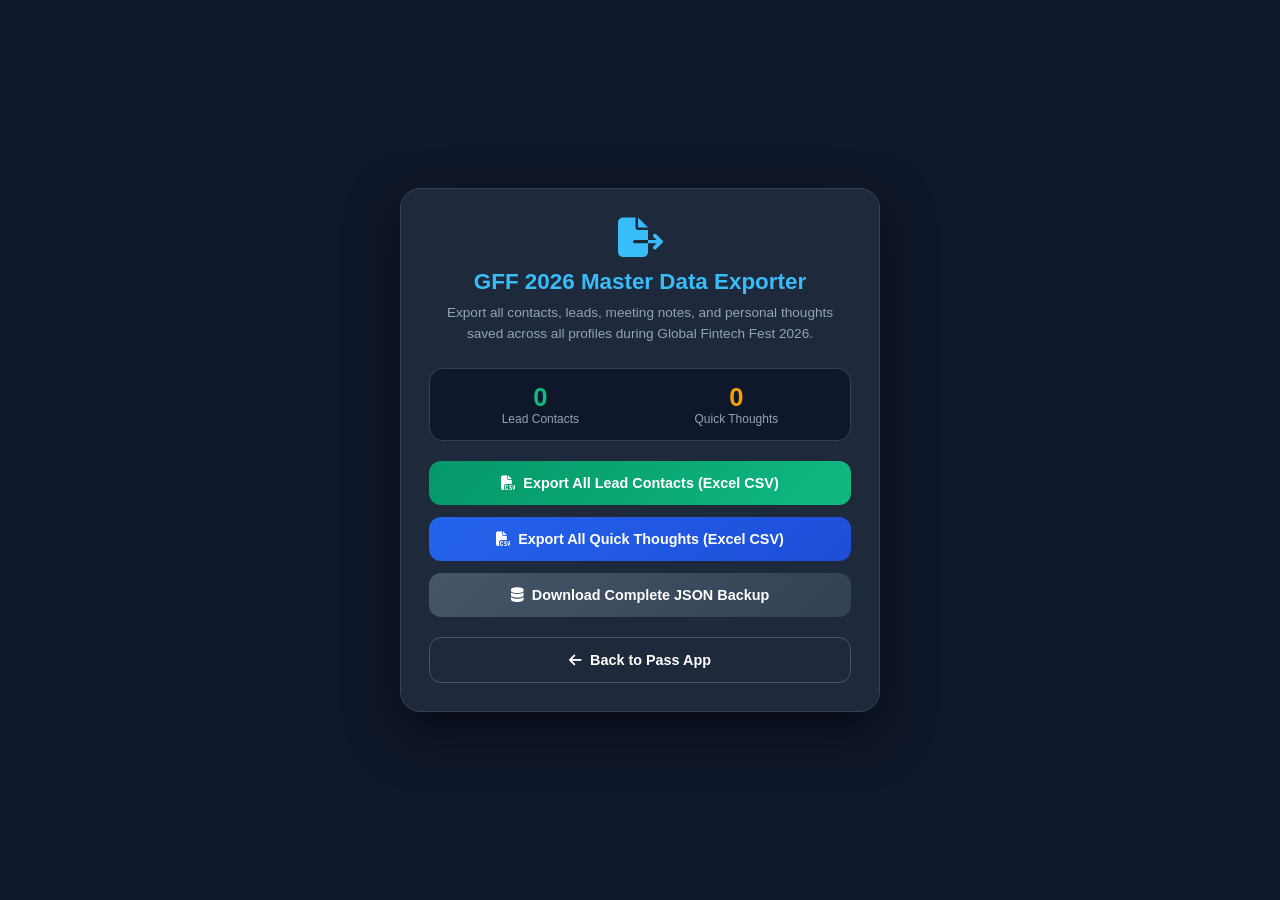
<file: export.html>
<!DOCTYPE html>
<html lang="en">
<head>
  <meta charset="UTF-8">
  <meta name="viewport" content="width=device-width, initial-scale=1.0">
  <title>GFF 2026 Data Exporter & Backup Vault</title>
  <link rel="stylesheet" href="styles.css?v=15">
  <link rel="stylesheet" href="https://cdnjs.cloudflare.com/ajax/libs/font-awesome/6.5.1/css/all.min.css">
  <style>
    body {
      background: #0f172a;
      color: #ffffff;
      padding: 20px;
      display: flex;
      justify-content: center;
      align-items: center;
      min-height: 100vh;
      font-family: 'Plus Jakarta Sans', sans-serif;
    }
    .export-card {
      background: #1e293b;
      border: 1px solid #334155;
      border-radius: 20px;
      padding: 28px;
      max-width: 480px;
      width: 100%;
      text-align: center;
      box-shadow: 0 20px 50px rgba(0,0,0,0.5);
    }
    .export-card h2 {
      font-size: 1.4rem;
      margin-bottom: 8px;
      color: #38bdf8;
    }
    .export-card p {
      font-size: 0.85rem;
      color: #94a3b8;
      margin-bottom: 24px;
      line-height: 1.5;
    }
    .stat-badge {
      background: #0f172a;
      border: 1px solid #334155;
      padding: 14px;
      border-radius: 14px;
      margin-bottom: 20px;
      display: flex;
      justify-content: space-around;
    }
    .stat-item {
      display: flex;
      flex-direction: column;
    }
    .stat-num {
      font-size: 1.6rem;
      font-weight: 800;
      color: #10b981;
    }
    .stat-lbl {
      font-size: 0.75rem;
      color: #94a3b8;
    }
    .btn-group {
      display: flex;
      flex-direction: column;
      gap: 12px;
    }
    .btn-exp {
      background: linear-gradient(135deg, #2563eb 0%, #1d4ed8 100%);
      color: #ffffff;
      border: none;
      padding: 14px 18px;
      border-radius: 12px;
      font-weight: 700;
      font-size: 0.9rem;
      cursor: pointer;
      display: flex;
      align-items: center;
      justify-content: center;
      gap: 8px;
      text-decoration: none;
      transition: all 0.2s;
    }
    .btn-exp:hover {
      filter: brightness(1.1);
      transform: translateY(-2px);
    }
    .btn-green {
      background: linear-gradient(135deg, #059669 0%, #10b981 100%);
    }
    .btn-json {
      background: linear-gradient(135deg, #475569 0%, #334155 100%);
    }
  </style>
</head>
<body>

  <div class="export-card">
    <i class="fa-solid fa-file-export" style="font-size: 2.5rem; color: #38bdf8; margin-bottom: 12px;"></i>
    <h2>GFF 2026 Master Data Exporter</h2>
    <p>Export all contacts, leads, meeting notes, and personal thoughts saved across all profiles during Global Fintech Fest 2026.</p>

    <div class="stat-badge">
      <div class="stat-item">
        <span class="stat-num" id="statLeads">0</span>
        <span class="stat-lbl">Lead Contacts</span>
      </div>
      <div class="stat-item">
        <span class="stat-num" id="statThoughts" style="color: #f59e0b;">0</span>
        <span class="stat-lbl">Quick Thoughts</span>
      </div>
    </div>

    <div class="btn-group">
      <button class="btn-exp btn-green" onclick="exportMasterLeadsCSV()">
        <i class="fa-solid fa-file-csv"></i> Export All Lead Contacts (Excel CSV)
      </button>

      <button class="btn-exp" onclick="exportMasterThoughtsCSV()">
        <i class="fa-solid fa-file-csv"></i> Export All Quick Thoughts (Excel CSV)
      </button>

      <button class="btn-exp btn-json" onclick="exportFullJSONBackup()">
        <i class="fa-solid fa-database"></i> Download Complete JSON Backup
      </button>

      <a href="index.html" class="btn-exp" style="background: transparent; border: 1px solid #475569; margin-top: 8px;">
        <i class="fa-solid fa-arrow-left"></i> Back to Pass App
      </a>
    </div>
  </div>

  <script>
    const PROFILES = ["abhigya", "rishi", "mahavir", "kamal"];

    function getAllLeads() {
      let allLeads = [];
      PROFILES.forEach(prof => {
        const key = `gff_notes_v2_${prof}`;
        const stored = localStorage.getItem(key);
        if (stored) {
          try {
            const list = JSON.parse(stored);
            list.forEach(item => {
              allLeads.push({ owner: prof.toUpperCase(), ...item });
            });
          } catch(e) {}
        }
      });
      return allLeads;
    }

    function getAllThoughts() {
      let allThoughts = [];
      PROFILES.forEach(prof => {
        const key = `gff_thoughts_v1_${prof}`;
        const stored = localStorage.getItem(key);
        if (stored) {
          try {
            const list = JSON.parse(stored);
            list.forEach(item => {
              allThoughts.push({ owner: prof.toUpperCase(), ...item });
            });
          } catch(e) {}
        }
      });
      return allThoughts;
    }

    document.addEventListener("DOMContentLoaded", () => {
      const leads = getAllLeads();
      const thoughts = getAllThoughts();
      document.getElementById("statLeads").textContent = leads.length;
      document.getElementById("statThoughts").textContent = thoughts.length;
    });

    function exportMasterLeadsCSV() {
      const leads = getAllLeads();
      if (leads.length === 0) {
        alert("No leads found in local storage!");
        return;
      }
      const headers = ["Profile Owner", "Contact Name", "Company", "Phone / Email", "Discussion Topic", "Notes / Action Items", "Date"];
      const rows = leads.map(l => [
        `"${(l.owner || '').replace(/"/g, '""')}"`,
        `"${(l.name || '').replace(/"/g, '""')}"`,
        `"${(l.company || '').replace(/"/g, '""')}"`,
        `"${(l.contact || '').replace(/"/g, '""')}"`,
        `"${(l.tag || '').replace(/"/g, '""')}"`,
        `"${(l.notes || '').replace(/"/g, '""')}"`,
        `"${(l.date || '').replace(/"/g, '""')}"`
      ]);

      downloadBlob([headers.join(','), ...rows.map(r => r.join(','))].join('\n'), "GFF2026_MASTER_ALL_LEADS.csv", "text/csv;charset=utf-8;");
    }

    function exportMasterThoughtsCSV() {
      const thoughts = getAllThoughts();
      if (thoughts.length === 0) {
        alert("No thoughts found in local storage!");
        return;
      }
      const headers = ["Profile Owner", "Topic / Title", "Description / Key Points", "Date"];
      const rows = thoughts.map(t => [
        `"${(t.owner || '').replace(/"/g, '""')}"`,
        `"${(t.title || '').replace(/"/g, '""')}"`,
        `"${(t.desc || '').replace(/"/g, '""')}"`,
        `"${(t.date || '').replace(/"/g, '""')}"`
      ]);

      downloadBlob([headers.join(','), ...rows.map(r => r.join(','))].join('\n'), "GFF2026_MASTER_ALL_THOUGHTS.csv", "text/csv;charset=utf-8;");
    }

    function exportFullJSONBackup() {
      const backupData = {
        exportedAt: new Date().toISOString(),
        leads: getAllLeads(),
        thoughts: getAllThoughts()
      };
      downloadBlob(JSON.stringify(backupData, null, 2), "GFF2026_FULL_BACKUP.json", "application/json;charset=utf-8;");
    }

    function downloadBlob(content, filename, contentType) {
      const blob = new Blob([content], { type: contentType });
      const url = URL.createObjectURL(blob);
      const link = document.createElement("a");
      link.href = url;
      link.setAttribute("download", filename);
      document.body.appendChild(link);
      link.click();
      document.body.removeChild(link);
      setTimeout(() => URL.revokeObjectURL(url), 1000);
    }
  </script>
</body>
</html>
</file>
<file: styles.css>
/* ==========================================================================
   GFF 2026 Digital vCard - LinkedIn Style Full Circle Design System
   ========================================================================== */

/* Base Design Tokens */
:root {
  --bg-body: #f8fafc;
  --bg-card: #ffffff;
  --bg-card-sub: #f1f5f9;
  --border-light: #e2e8f0;
  --border-focus: #cbd5e1;
  
  --text-dark: #0f172a;
  --text-muted: #475569;
  --text-light: #94a3b8;
  
  --whatsapp-green: #10b981;
  --whatsapp-gradient: linear-gradient(135deg, #059669 0%, #10b981 100%);
  --linkedin-blue: #0a66c2;

  --indian-saffron: #ff671f;
  --indian-green: #046a38;

  --shadow-sm: 0 2px 4px rgba(0, 0, 0, 0.03);
  --shadow-md: 0 10px 25px -5px rgba(15, 23, 42, 0.08);
  --shadow-lg: 0 20px 45px -10px rgba(15, 23, 42, 0.12);

  --radius-xl: 24px;
  --radius-lg: 16px;
  --radius-md: 12px;
  --radius-sm: 8px;
  --transition: all 0.25s cubic-bezier(0.4, 0, 0.2, 1);
}

/* Rishi (NPCI Royal Blue & Tricolor) */
body.theme-npci {
  --brand-primary: #003399;
  --brand-secondary: #ff671f;
  --brand-accent: #046a38;
  --brand-gradient: linear-gradient(135deg, #001f5c 0%, #003399 70%, #0044cc 100%);
  --brand-glow: rgba(0, 51, 153, 0.2);
  --brand-light-bg: #eff6ff;
}

/* Kamal (Fingpay Navy & Red) */
body.theme-fingpay {
  --brand-primary: #0f2557;
  --brand-secondary: #d32f2f;
  --brand-accent: #e53935;
  --brand-gradient: linear-gradient(135deg, #0a1950 0%, #0f2557 60%, #d32f2f 100%);
  --brand-glow: rgba(15, 37, 87, 0.2);
  --brand-light-bg: #fff1f2;
}

/* Abhigya (Nerds Navy, Orange & Green) */
body.theme-nerds {
  --brand-primary: #06142e;
  --brand-secondary: #f39c12;
  --brand-accent: #27ae60;
  --brand-gradient: linear-gradient(135deg, #06142e 0%, #0b192c 60%, #1e293b 100%);
  --brand-glow: rgba(6, 20, 46, 0.2);
  --brand-light-bg: #fff7ed;
}

/* Reset & Mobile Fluid Layout */
* {
  box-sizing: border-box;
  margin: 0;
  padding: 0;
  -webkit-tap-highlight-color: transparent;
}

html, body {
  width: 100%;
  min-height: 100%;
  background-color: var(--bg-body);
  color: var(--text-dark);
  font-family: 'Plus Jakarta Sans', -apple-system, BlinkMacSystemFont, sans-serif;
  -webkit-text-size-adjust: 100%;
}

body {
  display: flex;
  justify-content: center;
  align-items: flex-start;
  padding: 12px;
}

/* App Outer Shell */
.app-wrapper {
  width: 100%;
  max-width: 440px;
  margin: 0 auto;
  display: flex;
  flex-direction: column;
  gap: 14px;
}

/* App Header Bar */
.app-header {
  display: flex;
  justify-content: space-between;
  align-items: center;
  background: #ffffff;
  padding: 10px 14px;
  border-radius: var(--radius-lg);
  border: 1px solid var(--border-light);
  box-shadow: var(--shadow-sm);
}

.brand {
  display: flex;
  align-items: center;
  gap: 8px;
}

.brand-badge {
  background: var(--brand-primary);
  color: #ffffff;
  font-weight: 800;
  font-size: 0.7rem;
  padding: 3px 8px;
  border-radius: 12px;
  letter-spacing: 0.5px;
  display: inline-flex;
  align-items: center;
  gap: 4px;
}

.flag-dot {
  width: 6px;
  height: 6px;
  border-radius: 50%;
  display: inline-block;
}

.flag-dot.saffron { background: var(--indian-saffron); }
.flag-dot.green { background: var(--indian-green); }

.brand-title {
  font-weight: 800;
  font-size: 0.95rem;
  font-family: 'Outfit', sans-serif;
  color: var(--text-dark);
}

.profile-selector select {
  background: var(--bg-card-sub);
  color: var(--brand-primary);
  border: 1px solid var(--border-light);
  padding: 6px 12px;
  border-radius: 20px;
  font-size: 0.78rem;
  font-weight: 700;
  outline: none;
  cursor: pointer;
  box-shadow: 0 2px 5px rgba(0, 0, 0, 0.05);
  transition: var(--transition);
}

.profile-selector select:hover,
.profile-selector select:focus {
  border-color: var(--brand-primary);
  background: #ffffff;
}

/* MAIN CARD */
.vcard-main-card {
  background: var(--bg-card);
  border-radius: var(--radius-xl);
  border: 1px solid var(--border-light);
  box-shadow: var(--shadow-lg);
  position: relative;
  display: flex;
  flex-direction: column;
}

/* LINKEDIN-STYLE HERO COVER BANNER (Clean Bright GFF Poster Graphic) */
.hero-cover {
  position: relative;
  height: 105px;
  background-color: #ffffff;
  background-image: url('assets/gff_banner.png');
  background-size: contain;
  background-position: center center;
  background-repeat: no-repeat;
  padding: 10px 14px;
  border-top-left-radius: var(--radius-xl);
  border-top-right-radius: var(--radius-xl);
  border-bottom: 1px solid var(--border-light);
  overflow: hidden;
}

.hero-bg-overlay {
  position: absolute;
  top: 0;
  left: 0;
  right: 0;
  bottom: 0;
  background: transparent;
  pointer-events: none;
}

.hero-header-content {
  display: flex;
  justify-content: flex-end;
  align-items: center;
  position: relative;
  z-index: 2;
}

.qr-float-btn {
  background: #0f172a;
  color: #ffffff;
  border: 2px solid #ffffff;
  width: 34px;
  height: 34px;
  border-radius: 50%;
  display: flex;
  align-items: center;
  justify-content: center;
  font-size: 0.9rem;
  cursor: pointer;
  box-shadow: 0 4px 14px rgba(0, 0, 0, 0.2);
  transition: var(--transition);
}

.qr-float-btn:hover {
  transform: scale(1.08);
}

/* LINKEDIN STYLE PORTRAIT ROW (Full Uncut Circle Overlap) */
.hero-portrait-row {
  position: relative;
  margin-top: -50px;
  padding: 0 20px;
  display: flex;
  justify-content: space-between;
  align-items: flex-end;
  z-index: 10;
}

.portrait-frame {
  width: 135px;
  height: 135px;
  border-radius: 50%;
  background: #ffffff;
  border: 4px solid #ffffff;
  box-shadow: 0 8px 24px rgba(15, 23, 42, 0.16);
  display: flex;
  align-items: center;
  justify-content: center;
  overflow: hidden;
  flex-shrink: 0;
}

.profile-photo-img {
  width: 100%;
  height: 100%;
  object-fit: cover;
  object-position: center 15%;
}

.hero-initials {
  font-size: 2.8rem;
  font-weight: 800;
  font-family: 'Outfit', sans-serif;
  color: var(--brand-primary);
}

/* Logo Box on Right of Portrait Row */
.logo-box {
  background: #ffffff;
  padding: 6px 12px;
  border-radius: 10px;
  border: 1px solid var(--border-light);
  box-shadow: var(--shadow-sm);
  display: flex;
  align-items: center;
  max-height: 48px;
  margin-bottom: 4px;
}

.comp-logo-img {
  max-height: 36px;
  max-width: 150px;
  object-fit: contain;
}

.logo-fallback-text {
  font-weight: 800;
  font-size: 0.95rem;
  color: var(--brand-primary);
  font-family: 'Outfit', sans-serif;
  letter-spacing: 0.5px;
}

/* CARD BODY */
.card-body {
  padding: 16px 20px 20px 20px;
  display: flex;
  flex-direction: column;
  gap: 16px;
}

/* Name & Headline */
.profile-titles {
  text-align: left;
}

.profile-name {
  font-size: 1.7rem;
  font-weight: 800;
  font-family: 'Outfit', sans-serif;
  color: var(--text-dark);
  line-height: 1.25;
}

.profile-headline {
  font-size: 0.92rem;
  font-weight: 700;
  color: var(--brand-primary);
  margin-top: 3px;
}

.profile-org {
  font-size: 0.82rem;
  color: var(--text-muted);
  font-weight: 600;
  margin-top: 4px;
}

/* Info Tags */
.info-tags {
  display: flex;
  flex-wrap: wrap;
  gap: 6px;
}

.tag {
  background: var(--bg-card-sub);
  border: 1px solid var(--border-light);
  color: var(--text-muted);
  font-size: 0.75rem;
  font-weight: 600;
  padding: 4px 10px;
  border-radius: var(--radius-sm);
  display: inline-flex;
  align-items: center;
  gap: 5px;
}

/* Primary Action Buttons */
.primary-action-grid {
  display: flex;
  gap: 10px;
}

.btn {
  flex: 1;
  display: flex;
  align-items: center;
  justify-content: center;
  gap: 8px;
  padding: 13px 14px;
  border-radius: var(--radius-md);
  font-weight: 700;
  font-size: 0.88rem;
  text-decoration: none;
  border: none;
  cursor: pointer;
  transition: var(--transition);
  min-height: 46px;
}

.btn-save {
  background: var(--brand-gradient);
  color: #ffffff;
  box-shadow: 0 8px 18px var(--brand-glow);
}

.btn-save:hover {
  transform: translateY(-2px);
  filter: brightness(1.05);
}

.btn-whatsapp {
  background: var(--whatsapp-gradient);
  color: #ffffff;
  box-shadow: 0 8px 18px rgba(16, 185, 129, 0.22);
}

.btn-whatsapp:hover {
  transform: translateY(-2px);
  filter: brightness(1.05);
}

.btn-secondary {
  background: var(--bg-card-sub);
  color: var(--text-dark);
  border: 1px solid var(--border-light);
}

/* Contact Links List */
.contact-links-list {
  display: flex;
  flex-direction: column;
  gap: 9px;
}

.link-card {
  display: flex;
  align-items: center;
  gap: 12px;
  padding: 11px 14px;
  background: var(--bg-card-sub);
  border: 1px solid var(--border-light);
  border-radius: var(--radius-md);
  text-decoration: none;
  color: var(--text-dark);
  transition: var(--transition);
}

.link-card:hover {
  background: #ffffff;
  border-color: var(--brand-primary);
  box-shadow: var(--shadow-sm);
  transform: translateX(2px);
}

.link-icon {
  width: 34px;
  height: 34px;
  border-radius: var(--radius-sm);
  display: flex;
  align-items: center;
  justify-content: center;
  font-size: 1.05rem;
  flex-shrink: 0;
}

.link-card.linkedin .link-icon {
  background: #e0f2fe;
  color: #0284c7;
}

.link-card.email .link-icon {
  background: #fee2e2;
  color: #ef4444;
}

.link-card.phone .link-icon {
  background: #d1fae5;
  color: #10b981;
}

.link-card.website .link-icon {
  background: #fef3c7;
  color: #d97706;
}

.link-text {
  display: flex;
  flex-direction: column;
  flex: 1;
  min-width: 0;
}

.link-text .lbl {
  font-size: 0.7rem;
  color: var(--text-muted);
  text-transform: uppercase;
  font-weight: 700;
  letter-spacing: 0.5px;
}

.link-text .val {
  font-size: 0.85rem;
  font-weight: 600;
  color: var(--text-dark);
  white-space: nowrap;
  overflow: hidden;
  text-overflow: ellipsis;
}

.arrow-icon, .copy-icon {
  color: var(--text-light);
  font-size: 0.85rem;
  padding: 4px;
}

.link-card:hover .arrow-icon,
.link-card:hover .copy-icon {
  color: var(--brand-primary);
}

/* Card Footer Gateway */
.card-footer-gateway {
  display: flex;
  justify-content: space-between;
  align-items: center;
  padding-top: 12px;
  border-top: 1px dashed var(--border-light);
  font-size: 0.75rem;
  color: var(--text-muted);
}

.public-hint {
  display: flex;
  align-items: center;
  gap: 5px;
}

.owner-lock-btn {
  background: var(--bg-card-sub);
  border: 1px solid var(--border-light);
  color: var(--text-muted);
  padding: 5px 12px;
  border-radius: 20px;
  font-size: 0.72rem;
  font-weight: 700;
  cursor: pointer;
  display: flex;
  align-items: center;
  gap: 5px;
  transition: var(--transition);
}

.owner-lock-btn:hover {
  background: var(--brand-primary);
  color: #ffffff;
  border-color: var(--brand-primary);
}

/* PRIVATE OWNER NOTES DRAWER */
.notes-drawer-overlay {
  position: fixed;
  top: 0;
  left: 0;
  width: 100vw;
  height: 100vh;
  background: rgba(15, 23, 42, 0.65);
  backdrop-filter: blur(8px);
  -webkit-backdrop-filter: blur(8px);
  z-index: 1000;
  display: none;
  justify-content: center;
  align-items: flex-end;
}

.notes-drawer-overlay.active {
  display: flex;
}

.drawer-content {
  width: 100%;
  max-width: 480px;
  height: 85vh;
  background: #ffffff;
  border-top-left-radius: var(--radius-xl);
  border-top-right-radius: var(--radius-xl);
  padding: 20px;
  display: flex;
  flex-direction: column;
  gap: 14px;
  box-shadow: 0 -10px 40px rgba(0, 0, 0, 0.2);
  animation: slideUp 0.3s cubic-bezier(0.16, 1, 0.3, 1);
  overflow-y: auto;
}

@keyframes slideUp {
  from { transform: translateY(100%); }
  to { transform: translateY(0); }
}

.drawer-header {
  display: flex;
  justify-content: space-between;
  align-items: flex-start;
}

.drawer-title {
  display: flex;
  gap: 10px;
  align-items: center;
}

.drawer-title i {
  font-size: 1.4rem;
  color: var(--brand-primary);
}

.drawer-title h3 {
  font-size: 1.05rem;
  font-weight: 800;
}

.drawer-title p {
  font-size: 0.75rem;
  color: var(--text-muted);
}

.close-drawer-btn {
  background: none;
  border: none;
  font-size: 1.7rem;
  color: var(--text-muted);
  cursor: pointer;
}

.drawer-admin-switch {
  background: var(--brand-light-bg);
  border: 1px solid var(--border-light);
  padding: 10px 14px;
  border-radius: var(--radius-md);
  display: flex;
  align-items: center;
  justify-content: space-between;
  gap: 10px;
  font-size: 0.8rem;
  font-weight: 700;
  color: var(--text-dark);
}

.drawer-admin-switch select {
  background: #ffffff;
  border: 1px solid var(--border-light);
  padding: 6px 10px;
  border-radius: var(--radius-sm);
  font-size: 0.8rem;
  font-weight: 700;
  color: var(--brand-primary);
  outline: none;
  cursor: pointer;
}

/* Vault Dual Tab Switcher */
.vault-tabs-header {
  display: flex;
  gap: 8px;
  background: var(--bg-card-sub);
  padding: 4px;
  border-radius: var(--radius-md);
  border: 1px solid var(--border-light);
}

.vault-tab-btn {
  flex: 1;
  padding: 9px 10px;
  border: none;
  background: transparent;
  color: var(--text-muted);
  font-weight: 700;
  font-size: 0.78rem;
  border-radius: var(--radius-sm);
  cursor: pointer;
  display: flex;
  align-items: center;
  justify-content: center;
  gap: 6px;
  transition: var(--transition);
}

.vault-tab-btn.active {
  background: #ffffff;
  color: var(--brand-primary);
  box-shadow: var(--shadow-sm);
  border: 1px solid var(--border-light);
}

.drawer-form {
  background: var(--bg-card-sub);
  border: 1px solid var(--border-light);
  padding: 14px;
  border-radius: var(--radius-lg);
  display: flex;
  flex-direction: column;
  gap: 10px;
}

.form-row { display: flex; gap: 8px; }
.flex-1 { flex: 1; }

.form-group {
  display: flex;
  flex-direction: column;
  gap: 4px;
}

.form-group label {
  font-size: 0.72rem;
  font-weight: 700;
  color: var(--text-muted);
}

.form-group input,
.form-group select,
.form-group textarea {
  background: #ffffff;
  border: 1px solid var(--border-light);
  border-radius: var(--radius-sm);
  padding: 8px 10px;
  font-size: 0.82rem;
  font-family: inherit;
  outline: none;
}

.form-group input:focus,
.form-group select:focus,
.form-group textarea:focus {
  border-color: var(--brand-primary);
}

.vault-bar {
  display: flex;
  justify-content: space-between;
  align-items: center;
  margin-bottom: 8px;
}

.vault-actions {
  display: flex;
  align-items: center;
  gap: 6px;
}

.export-csv-btn {
  background: var(--indian-green);
  color: #ffffff;
  border: none;
  padding: 4px 10px;
  border-radius: 14px;
  font-size: 0.72rem;
  font-weight: 700;
  cursor: pointer;
  display: inline-flex;
  align-items: center;
  gap: 4px;
  transition: var(--transition);
}

.export-csv-btn:hover {
  filter: brightness(1.1);
}

.vault-bar h4 { font-size: 0.88rem; font-weight: 800; }
.vault-bar input {
  background: var(--bg-card-sub);
  border: 1px solid var(--border-light);
  border-radius: 16px;
  padding: 4px 10px;
  font-size: 0.75rem;
  width: 110px;
}

.notes-list-grid {
  display: flex;
  flex-direction: column;
  gap: 10px;
}

.note-item {
  background: var(--bg-card-sub);
  border: 1px solid var(--border-light);
  border-radius: var(--radius-md);
  padding: 12px;
  display: flex;
  flex-direction: column;
  gap: 5px;
}

.note-item-header {
  display: flex;
  justify-content: space-between;
  align-items: center;
}

.note-item-name { font-weight: 700; font-size: 0.88rem; }
.note-item-company { font-size: 0.78rem; color: var(--brand-primary); font-weight: 600; }
.note-tag {
  background: var(--brand-light-bg);
  color: var(--brand-primary);
  font-size: 0.68rem;
  font-weight: 700;
  padding: 2px 6px;
  border-radius: 10px;
}

/* MODALS */
.modal-overlay {
  position: fixed;
  top: 0;
  left: 0;
  width: 100vw;
  height: 100vh;
  background: rgba(15, 23, 42, 0.75);
  backdrop-filter: blur(8px);
  -webkit-backdrop-filter: blur(8px);
  z-index: 2000;
  display: none;
  align-items: center;
  justify-content: center;
  padding: 16px;
}

.modal-overlay.active { display: flex; }

.modal-card {
  width: 100%;
  max-width: 360px;
  background: #ffffff;
  border-radius: var(--radius-xl);
  padding: 24px;
  position: relative;
  text-align: center;
  display: flex;
  flex-direction: column;
  align-items: center;
  gap: 14px;
  box-shadow: var(--shadow-lg);
}

/* CLEAN MINIMAL QR MODAL */
.qr-modal-card {
  border: 1px solid var(--border-light);
  gap: 16px;
}

.qr-modal-header {
  display: flex;
  flex-direction: column;
  align-items: center;
  gap: 4px;
}

.qr-modal-title {
  font-size: 1.25rem;
  font-weight: 800;
  font-family: 'Outfit', sans-serif;
  color: var(--text-dark);
}

.qr-modal-sub {
  font-size: 0.82rem;
  color: var(--text-muted);
  font-weight: 600;
}

.qr-display-wrapper {
  background: #ffffff;
  padding: 14px;
  border-radius: var(--radius-lg);
  border: 1px solid var(--border-light);
  box-shadow: 0 10px 30px rgba(0, 0, 0, 0.06);
}

.qr-box {
  display: flex;
  justify-content: center;
  align-items: center;
}

.qr-modal-footer {
  width: 100%;
  display: flex;
  flex-direction: column;
  gap: 10px;
}

.qr-url-badge {
  background: var(--bg-card-sub);
  border: 1px solid var(--border-light);
  border-radius: var(--radius-sm);
  padding: 8px 12px;
  font-size: 0.78rem;
  color: var(--text-muted);
  display: flex;
  align-items: center;
  justify-content: center;
  gap: 6px;
  word-break: break-all;
}

.btn-copy-pass {
  width: 100%;
}

.close-modal-btn {
  position: absolute;
  top: 12px;
  right: 16px;
  background: none;
  border: none;
  font-size: 1.6rem;
  color: var(--text-muted);
  cursor: pointer;
}

.auth-icon {
  font-size: 1.8rem;
  color: var(--brand-primary);
  margin-bottom: 4px;
}

.pin-input-group input {
  width: 150px;
  text-align: center;
  font-size: 1.4rem;
  letter-spacing: 6px;
  padding: 8px;
  border: 2px solid var(--border-light);
  border-radius: var(--radius-md);
  outline: none;
}

.pin-input-group input:focus {
  border-color: var(--brand-primary);
}

.pin-hint {
  font-size: 0.72rem;
  color: var(--text-muted);
}

/* Toast */
.toast-popup {
  position: fixed;
  bottom: 20px;
  left: 50%;
  transform: translateX(-50%) translateY(100px);
  background: #0f172a;
  color: #ffffff;
  padding: 10px 18px;
  border-radius: 30px;
  font-size: 0.82rem;
  font-weight: 600;
  display: flex;
  align-items: center;
  gap: 8px;
  box-shadow: 0 10px 25px rgba(0, 0, 0, 0.3);
  z-index: 3000;
  transition: transform 0.3s cubic-bezier(0.175, 0.885, 0.32, 1.275);
}

.toast-popup.active {
  transform: translateX(-50%) translateY(0);
}

.toast-popup i { color: var(--whatsapp-green); }

/* Responsive adjustments */
@media (max-width: 380px) {
  body { padding: 6px; }
  .portrait-frame { width: 110px; height: 110px; }
  .hero-portrait-row { margin-top: -55px; }
  .card-body { padding: 14px; gap: 14px; }
  .profile-name { font-size: 1.45rem; }
  .primary-action-grid { flex-direction: column; }
  .form-row { flex-direction: column; }
}
</file>
